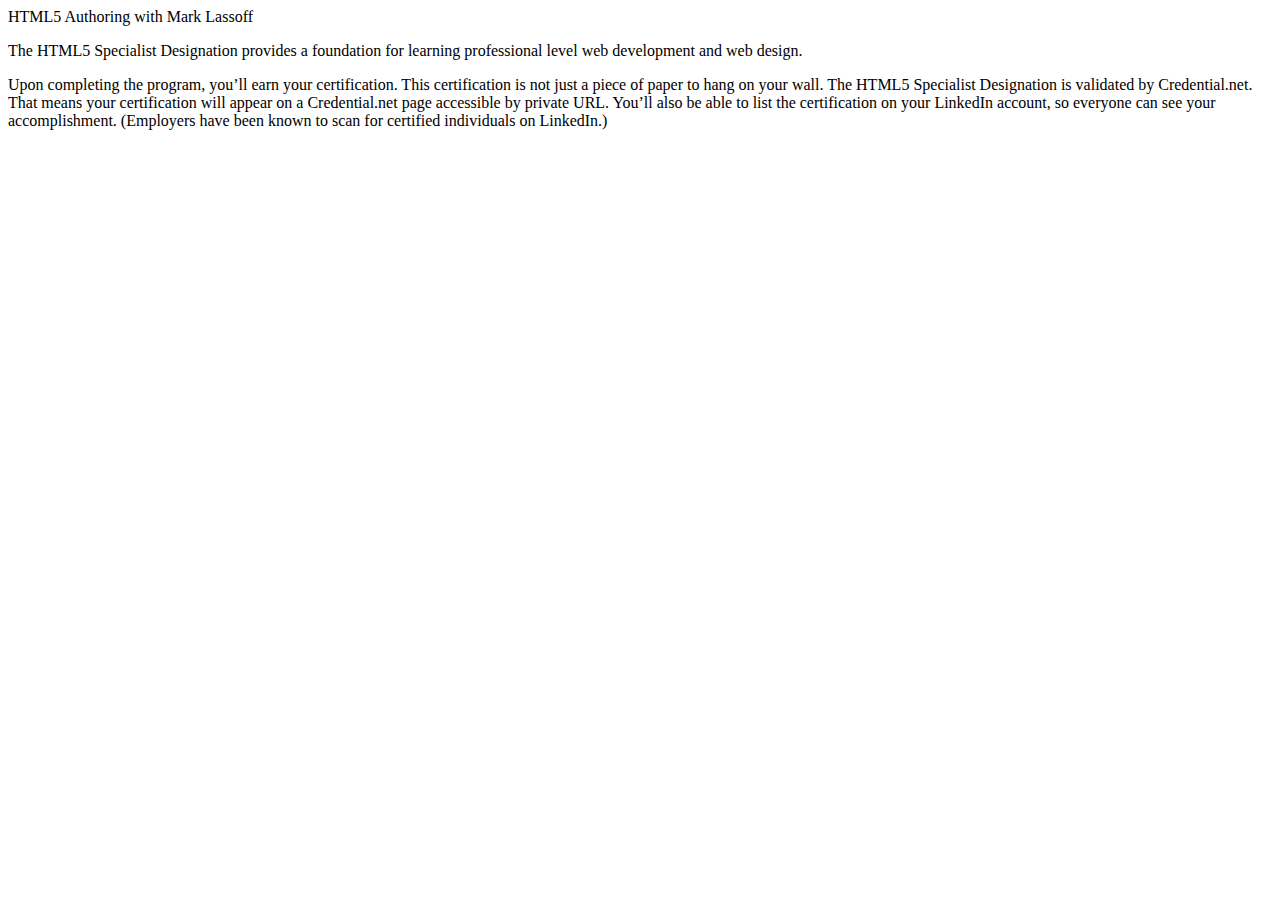
<file: Debug.html>
<!DOCTYPE html>
<html>
 <head>
 <title>Debug Me
HTML5 SPECIALIST CERTIFICATION PAGE 10
 </title>
 </head>
 <body>
 <hI>HTML5 Authoring with Mark Lassoff</hI>
 <p>The HTML5 Specialist Designation provides a
 foundation for learning professional level
 web development and web design. </p>
 <p>Upon completing the program, you’ll earn your
 certification. This certification is not just a
 piece of paper to hang on your wall.
 The HTML5 Specialist Designation is validated by
 Credential.net. That means your certification will
 appear on a Credential.net page accessible by private
 URL. You’ll also be able to list the certification on
 your LinkedIn account, so everyone can see your
 accomplishment. (Employers have been known
 to scan for certified individuals on LinkedIn.)</p>
 </body>
</html>
</file>
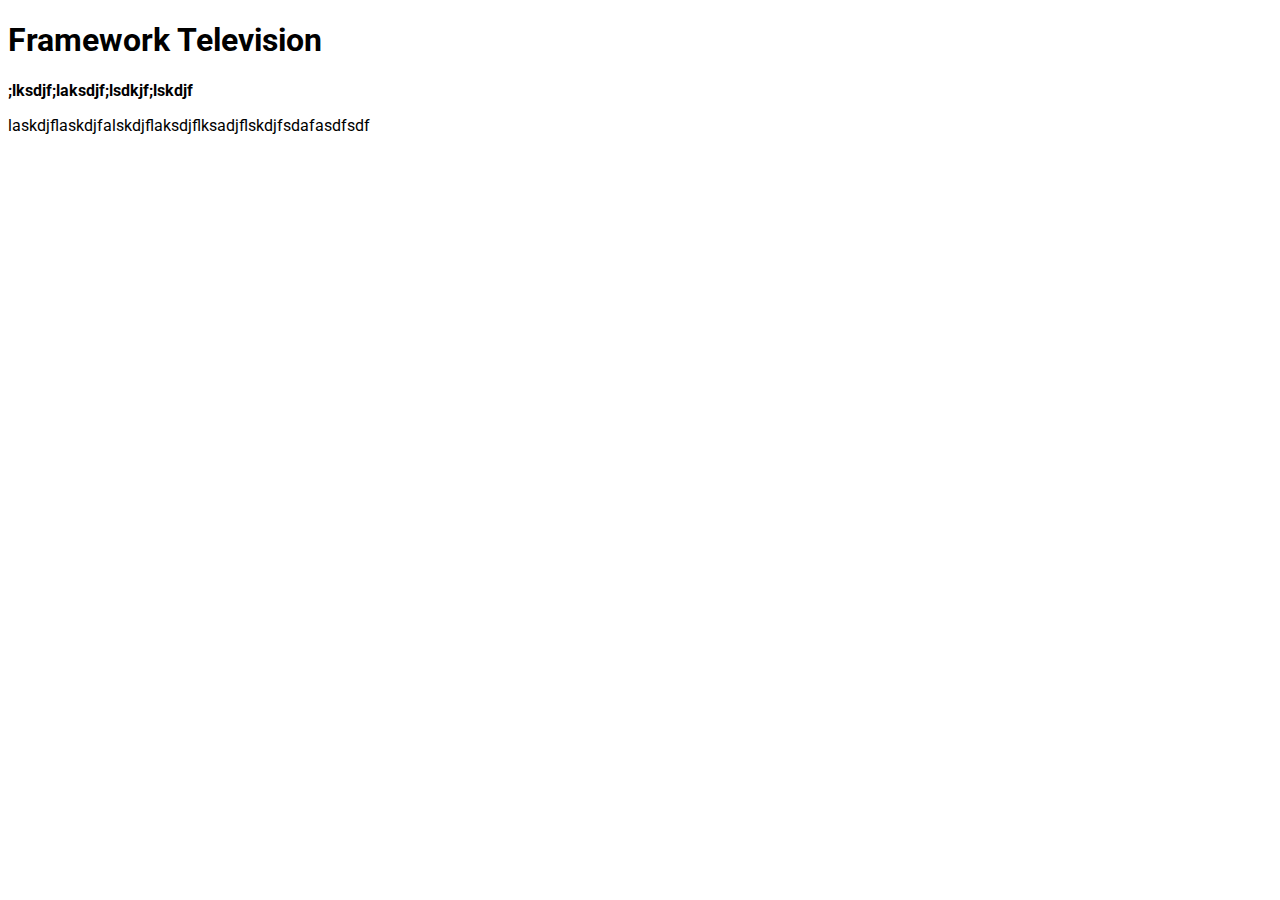
<file: Headings.html>
<!DOCTYPE html>
<html>
    <head>
        <title>Google Fonts</title>
        <link rel="preconnect" href="https://fonts.gstatic.com">
        <link href="https://fonts.googleapis.com/css2?family=Roboto:wght@100;400&display=swap" rel="stylesheet">
        <style>
            body
            {font-family: 'Roboto', sans-serif;}

        </style>
    </head>
    <body>
       <h1>Framework Television</h1>
       <p> <strong>;lksdjf;laksdjf;lsdkjf;lskdjf</strong></p>
       <p>laskdjflaskdjfalskdjflaksdjflksadjflskdjfsdafasdfsdf</p>
        </body>
</html>
</file>
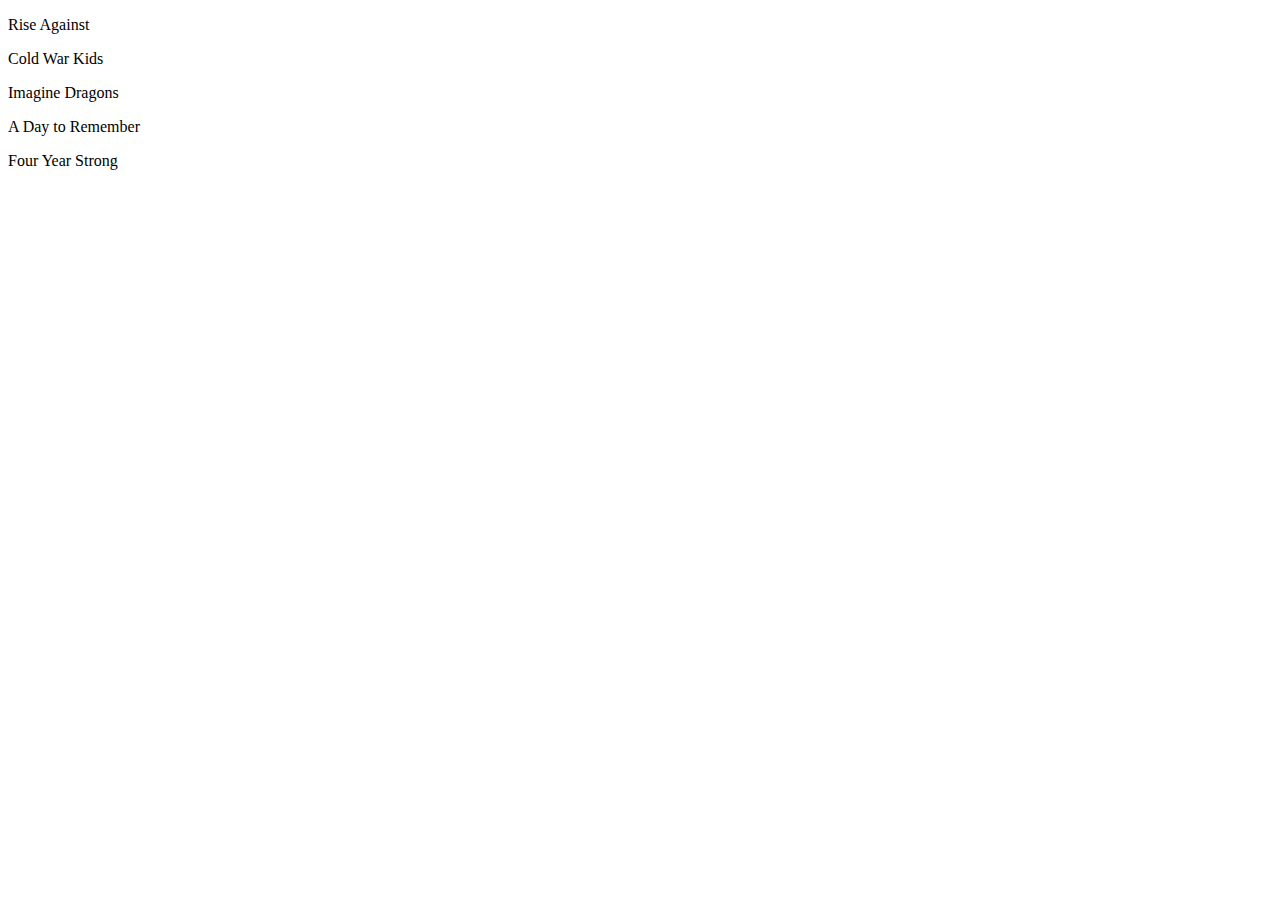
<file: HTMLAUTHORING_welch_1.html>
<!DOCTYPE html>
<html>
    <head>
        <title>Eighties TV</title>
    </head>
    <body>
        <p>Rise Against</p>
        <p>Cold War Kids</p>
        <p>Imagine Dragons</p>
        <p>A Day to Remember</p>
        <p>Four Year Strong</p>
    </body>
</html>
</file>
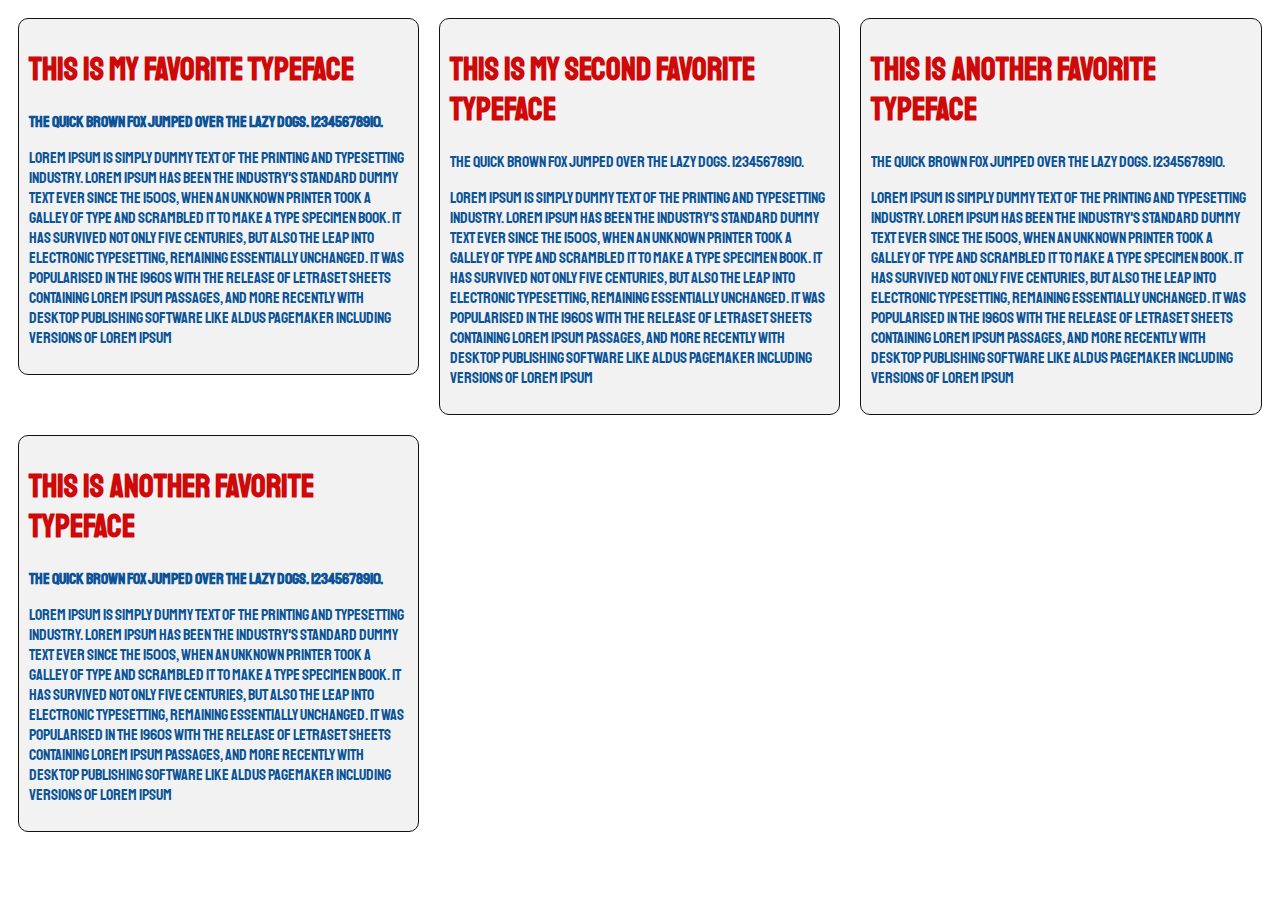
<file: HTMLAUTHORING_Welch_11.html>
<!DOCTYPE html>
<html>
    <head>
        <title>Google Fonts</title>
        <link rel="preconnect" href="https://fonts.gstatic.com">
        <link href="https://fonts.googleapis.com/css2?family=Open+Sans:ital,wght@1,600&family=Roboto&family=Roboto+Mono:wght@100&family=Staatliches&family=Stint+Ultra+Condensed&display=swap" rel="stylesheet">
       
        <style>
            div { 
                width: 30%; 
                border: 1px solid #121212;
                color: #121212;
                background-color: #f2f2f2;
                border-radius: 10px;
                padding: 10px;
                float: left;
                margin: 10px;
          }
          #one {
            font-family: 'Open Sans', sans-serif;
          }
          #two {
            font-family: 'Roboto', sans-serif;
          }
          #three {
            font-family: 'Roboto Mono', monospace;
          }
          #four {
          font-family: 'Staatliches', cursive;
          }
          h1 {
            font-family: 'Staatliches', cursive;
            color: #cf0808;
            
          }
          p {
            font-family: 'Staatliches', cursive;
            color: #0a5397;
          }
        </style>
    
    </head>
    <body>
        <div id="one">
            <h1>This is My Favorite Typeface</h1>
            <p><strong>The quick brown fox jumped over the lazy dogs. 12345678910.</strong></p>
            <p>Lorem Ipsum is simply dummy text of the printing and typesetting industry. Lorem Ipsum has been the industry's standard dummy text ever since the 1500s, when an unknown printer took a galley of type and scrambled it to make a type specimen book. It has survived not only five centuries, but also the leap into electronic typesetting, remaining essentially unchanged. It was popularised in the 1960s with the release of Letraset sheets containing Lorem Ipsum passages, and more recently with desktop publishing software like Aldus PageMaker including versions of Lorem Ipsum</p>
        </div>
        <div id="two">
            <h1>This is My Second Favorite Typeface</h1>
            <p>The quick brown fox jumped over the lazy dogs. 12345678910.</p>
            <p>Lorem Ipsum is simply dummy text of the printing and typesetting industry. Lorem Ipsum has been the industry's standard dummy text ever since the 1500s, when an unknown printer took a galley of type and scrambled it to make a type specimen book. It has survived not only five centuries, but also the leap into electronic typesetting, remaining essentially unchanged. It was popularised in the 1960s with the release of Letraset sheets containing Lorem Ipsum passages, and more recently with desktop publishing software like Aldus PageMaker including versions of Lorem Ipsum</p>
        </div>
        <div id="three">
            <h1>This is Another Favorite Typeface</h1>
            <p>The quick brown fox jumped over the lazy dogs. 12345678910.</p>
            <p>Lorem Ipsum is simply dummy text of the printing and typesetting industry. Lorem Ipsum has been the industry's standard dummy text ever since the 1500s, when an unknown printer took a galley of type and scrambled it to make a type specimen book. It has survived not only five centuries, but also the leap into electronic typesetting, remaining essentially unchanged. It was popularised in the 1960s with the release of Letraset sheets containing Lorem Ipsum passages, and more recently with desktop publishing software like Aldus PageMaker including versions of Lorem Ipsum</p>
        </div>
        <div id="four">
            <h1>This is Another Favorite Typeface</h1>
            <p><strong>The quick brown fox jumped over the lazy dogs. 12345678910.</strong></p>
            <p>Lorem Ipsum is simply dummy text of the printing and typesetting industry. Lorem Ipsum has been the industry's standard dummy text ever since the 1500s, when an unknown printer took a galley of type and scrambled it to make a type specimen book. It has survived not only five centuries, but also the leap into electronic typesetting, remaining essentially unchanged. It was popularised in the 1960s with the release of Letraset sheets containing Lorem Ipsum passages, and more recently with desktop publishing software like Aldus PageMaker including versions of Lorem Ipsum</p>
        </div>
    </body>
</html>
</file>
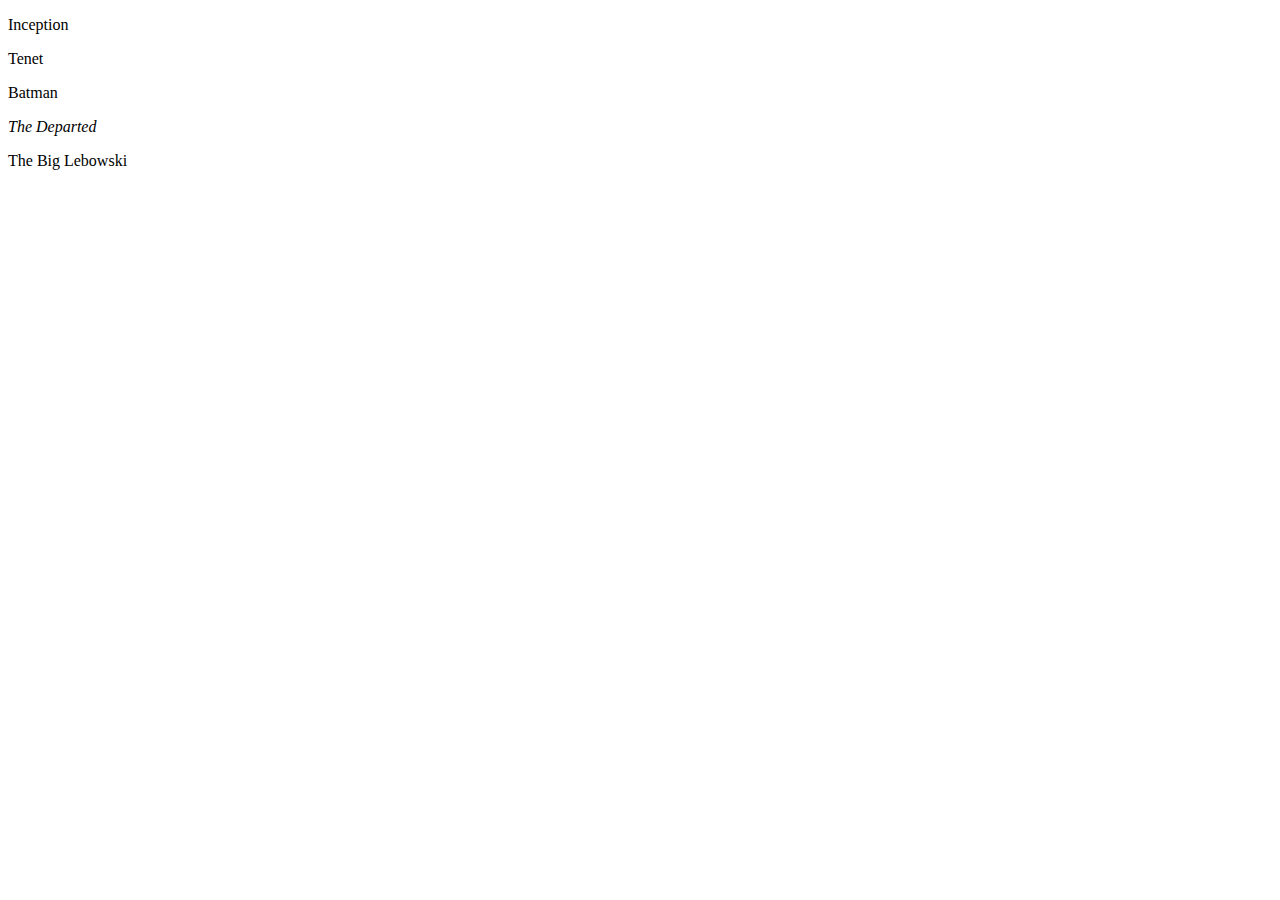
<file: Movies.html>
<!DOCTYPE html>
<html>
    <head>
        <title>Eighties TV</title>
    </head>
    <body>
        <p>Inception</p>
        <p>Tenet</p>
        <p>Batman</p>
        <p><em>The Departed</em></p>
        <p>The Big Lebowski</p>
    </body>
</html>
</file>
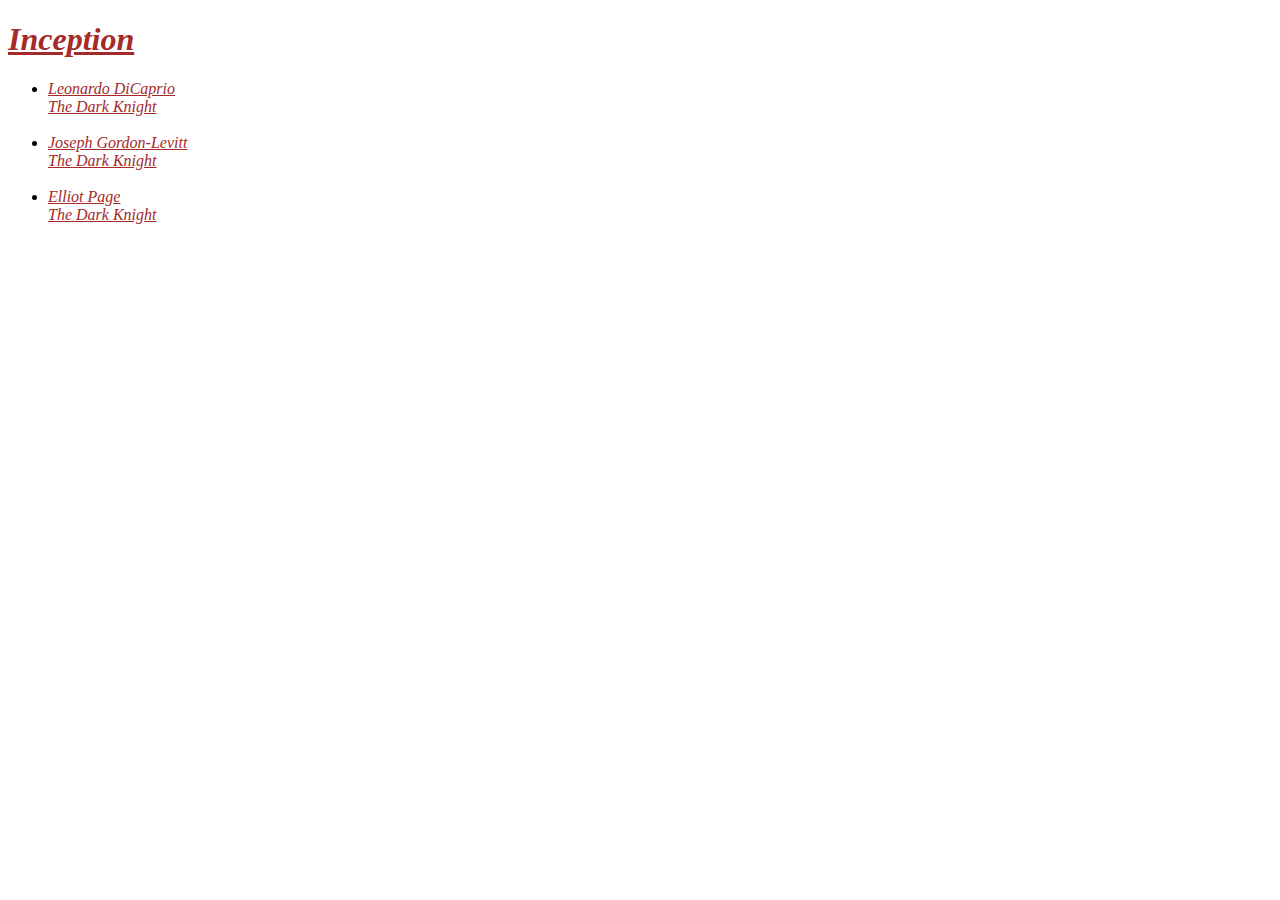
<file: HTMLAUTHORING_WELCH_14/Inception copy.html>
<!DOCTYPE html>
 <html>
 <head>
 <title>Inception</title>
 <style>

  a:visited{
  color: brown;
  font-style: italic;
  }
   
  a:link{
  color: brown;
  font-style: italic;
  }

  </style>
 </head>
 <body>
 <h1><a href="https://www.imdb.com/title/tt1375666/">Inception</a></h1>
   <ul>
      <li><a href="https://en.wikipedia.org/wiki/Leonardo_DiCaprio">Leonardo DiCaprio</a><br><a href="The Dark Knight.html">The Dark Knight</a></li> 
      <br>
      <li><a href="https://en.wikipedia.org/wiki/Joseph_Gordon-Levitt">Joseph Gordon-Levitt</a><br><a href="The Dark Knight.html">The Dark Knight</a></li>
     <br>
      <li><a href="https://en.wikipedia.org/wiki/Elliot_Page">Elliot Page</a><br><a href="The Dark Knight.html">The Dark Knight</a></li>
   </ul>
 </body>
 </html>
</file>
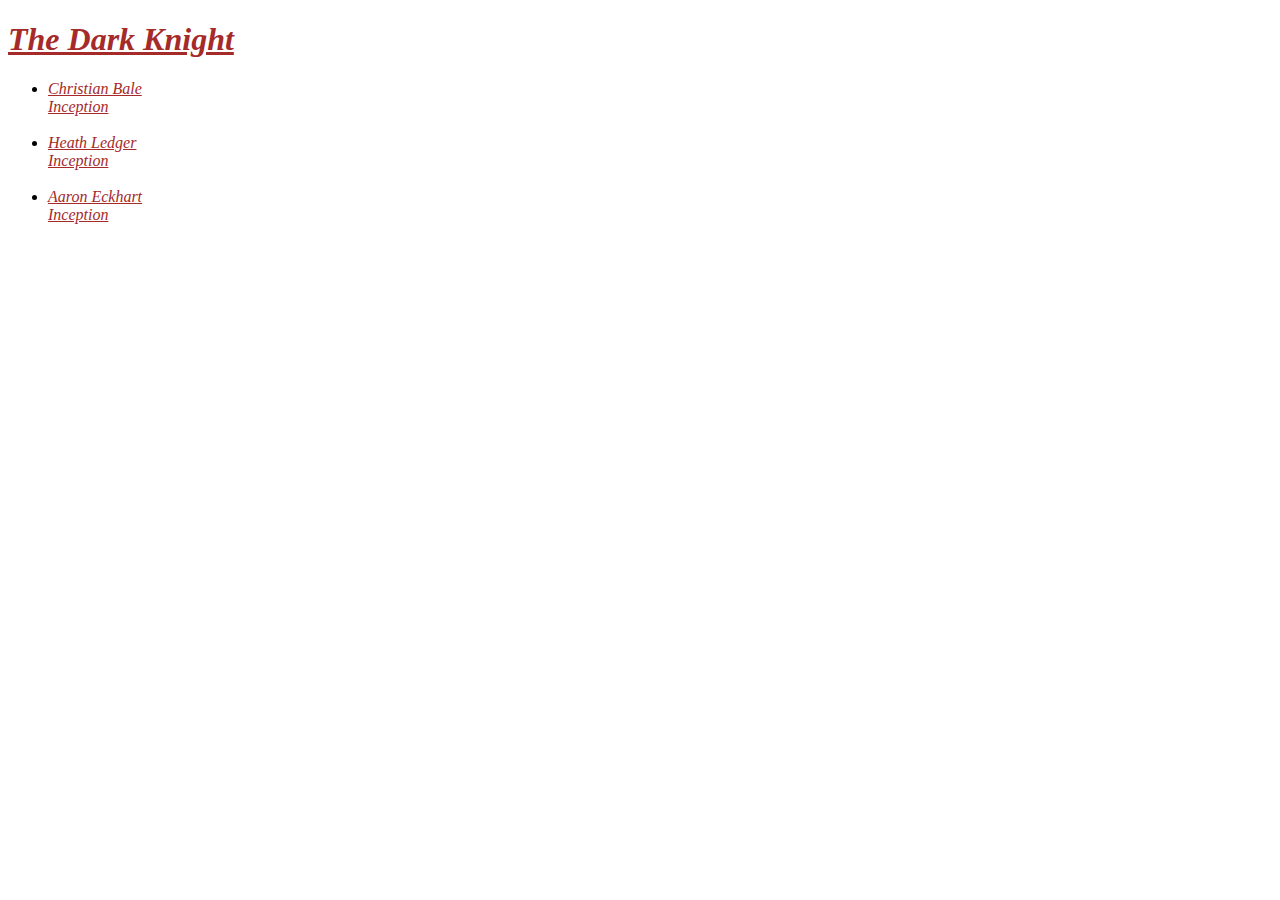
<file: HTMLAUTHORING_WELCH_14/The Dark Knight.html>
<!DOCTYPE html>
 <html>
 <head>
 <title>The Dark Knight</title>
 <style>
   
  a:visited{
  color: brown;
  font-style: italic;
  }
   
  a:link{
  color: brown;
  font-style: italic;
  }
  </style>
 </head>
 <body>
 <h1><a href="https://www.imdb.com/title/tt0468569/?ref_=fn_al_tt_1">The Dark Knight</a></h1>
 <ul>
  <li><a href="https://en.wikipedia.org/wiki/Christian_Bale">Christian Bale</a><br><a href="Inception copy.html">Inception</a></li> 
  <br>
  <li><a href="https://en.wikipedia.org/wiki/Heath_Ledger">Heath Ledger</a><br><a href="Inception copy.html">Inception</a></li> 
 <br>
 <li><a href="https://en.wikipedia.org/wiki/Aaron_Eckhart">Aaron Eckhart</a><br><a href="Inception copy.html">Inception</a></li> 
</ul>
 </body>
 </html>
</file>
